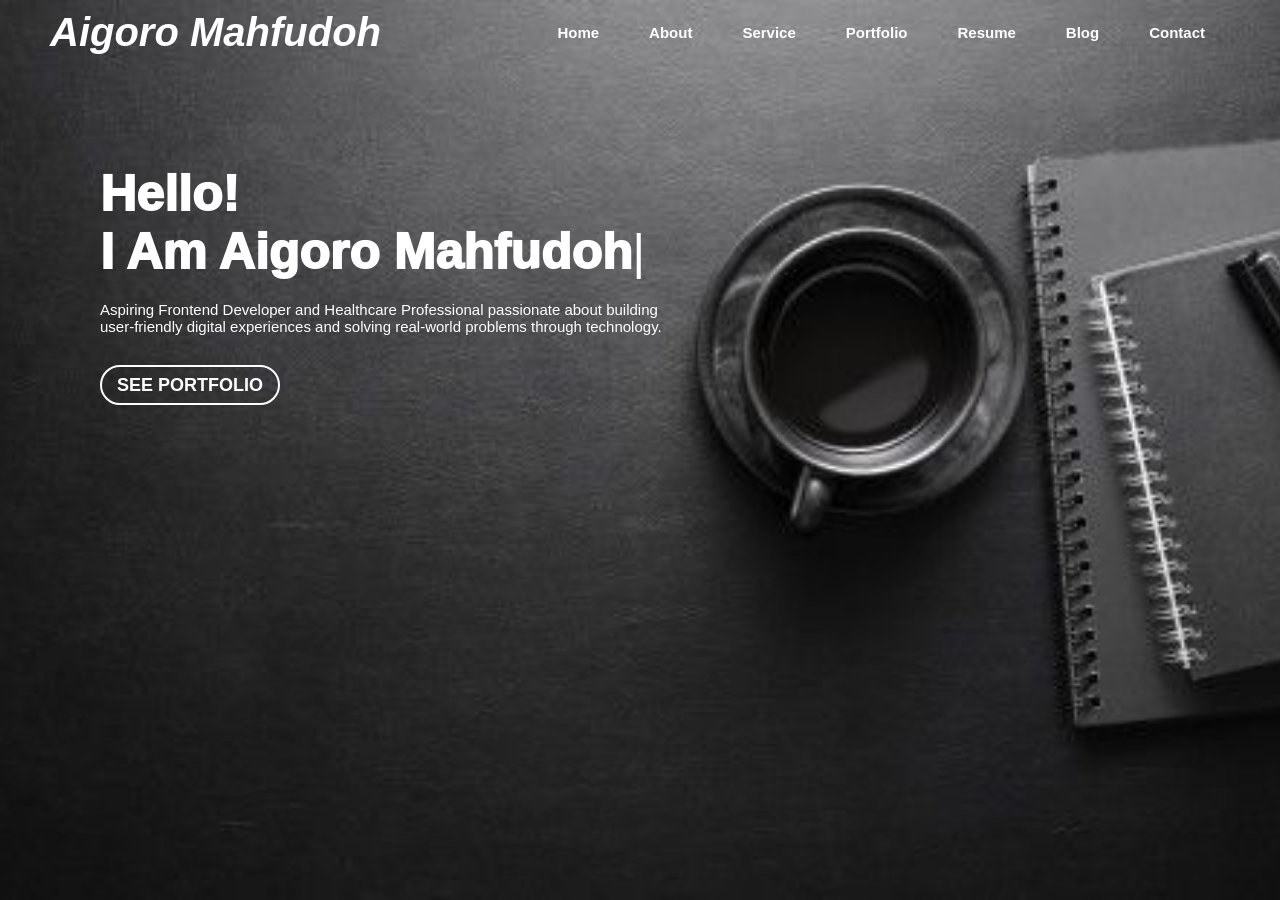
<file: index.html>
<!DOCTYPE html>
<html lang="en">
  <head>
    <meta charset="UTF-8" />
    <meta name="viewport" content="width=device-width, initial-scale=1.0" />
    <title>Practice1</title>
    <link rel="stylesheet" href="style.css" />
  </head>
  <body>
    <header>
      <div class="banner">
        <nav class="navbar">
          <div class="logo">Aigoro Mahfudoh</div>
          <ul>
            <li><a href="#">Home</a></li>
            <li><a href="#">About</a></li>
            <li><a href="#">Service</a></li>
            <li><a href="#">Portfolio</a></li>
            <li><a href="#">Resume</a></li>
            <li><a href="#">Blog</a></li>
            <li><a href="#">Contact</a></li>
          </ul>
        </nav>

        <div class="content">
          <h1>Hello!</h1>
          <h1>I Am Aigoro Mahfudoh<span class="line">|</span></h1>
          <p>
           Aspiring Frontend Developer and Healthcare Professional passionate about  building <br>user-friendly digital experiences and solving real-world problems through technology.
          </p>
          <a href="#">SEE PORTFOLIO</a>
        </div>
      </div>
    </header>
    
  </body>
</html>
</file>
<file: style.css>
*{
    box-sizing: border-box;
    margin: 0px;
    padding: 0px;
    font-family: 'Segoe UI', Tahoma, Geneva, Verdana, sans-serif;
}

.banner{
    background-image: url(img\ 3.jpg);
    background-position: center;
    background-size: cover;
    background-repeat: no-repeat;
    height: 100vh;
    width: 100%;
    position: relative;

}

.navbar{
    display: flex;
    align-items: center;
    justify-content: space-between;
    padding: 10px 50px;
}

.logo{
    font-size: 40px;
    font-weight: 800;
    color: white;
    cursor: pointer;
    font-style: italic;
}

.navbar ul{
    display: flex;
    list-style: none;
}

.navbar ul a{
    text-decoration: none;
    color: white;
    padding: 5px 10px;
    margin: 15px;
    font-size: 15px;
    font-weight: 700;
}

.navbar ul a:hover{
    color: black;
    background-color: white;
    border-radius: 10px;
    transition: 0.5s;
}

.content{
    margin: 100px;
}

.content h1{
    color: white;
    font-size: 50px;
    font-weight: 1000;
}

.line{
    font-weight: 100;
}

.content p{
    margin-top: 20px;
    color: white;
    font-size: 15px;
    margin-bottom: 40px;
}

.content a{
    text-decoration: none;
    color: white;
    font-size: 18px;
    font-weight: 600;
    border: 2px solid white;
    padding: 8px 15px;
    border-radius: 30px;
}

.content a:hover{
    background-color: white;
    color: rgba(0, 0, 0, 0.9);
    font-weight: 600;
    transition: 1s;
}
</file>
<file: style1.css>
*{
    box-sizing: border-box;
    margin: 0px;
    padding: 0px;
    font-family: 'Segoe UI', Tahoma, Geneva, Verdana, sans-serif;
}

.banner{
    background-image: url(img\ 3.jpg);
    background-position: center;
    background-size: cover;
    background-repeat: no-repeat;
    height: 100vh;
    width: 100%;
    position: relative;

}

.navbar{
    display: flex;
    align-items: center;
    justify-content: space-between;
    padding: 10px 50px;
}

.logo{
    font-size: 40px;
    font-weight: 800;
    color: white;
    cursor: pointer;
    font-style: italic;
}

.navbar ul{
    display: flex;
    list-style: none;
}

.navbar ul a{
    text-decoration: none;
    color: white;
    padding: 5px 10px;
    margin: 15px;
    font-size: 15px;
    font-weight: 700;
}

.navbar ul a:hover{
    color: black;
    background-color: white;
    border-radius: 10px;
    transition: 0.5s;
}

.content{
    margin: 100px;
}

.content h1{
    color: white;
    font-size: 50px;
    font-weight: 1000;
}

.line{
    font-weight: 100;
}

.content p{
    margin-top: 20px;
    color: white;
    font-size: 15px;
    margin-bottom: 40px;
}

.content a{
    text-decoration: none;
    color: white;
    font-size: 18px;
    font-weight: 600;
    border: 2px solid white;
    padding: 8px 15px;
    border-radius: 30px;
}

.content a:hover{
    background-color: white;
    color: rgba(0, 0, 0, 0.9);
    font-weight: 600;
    transition: 1s;
}
</file>
